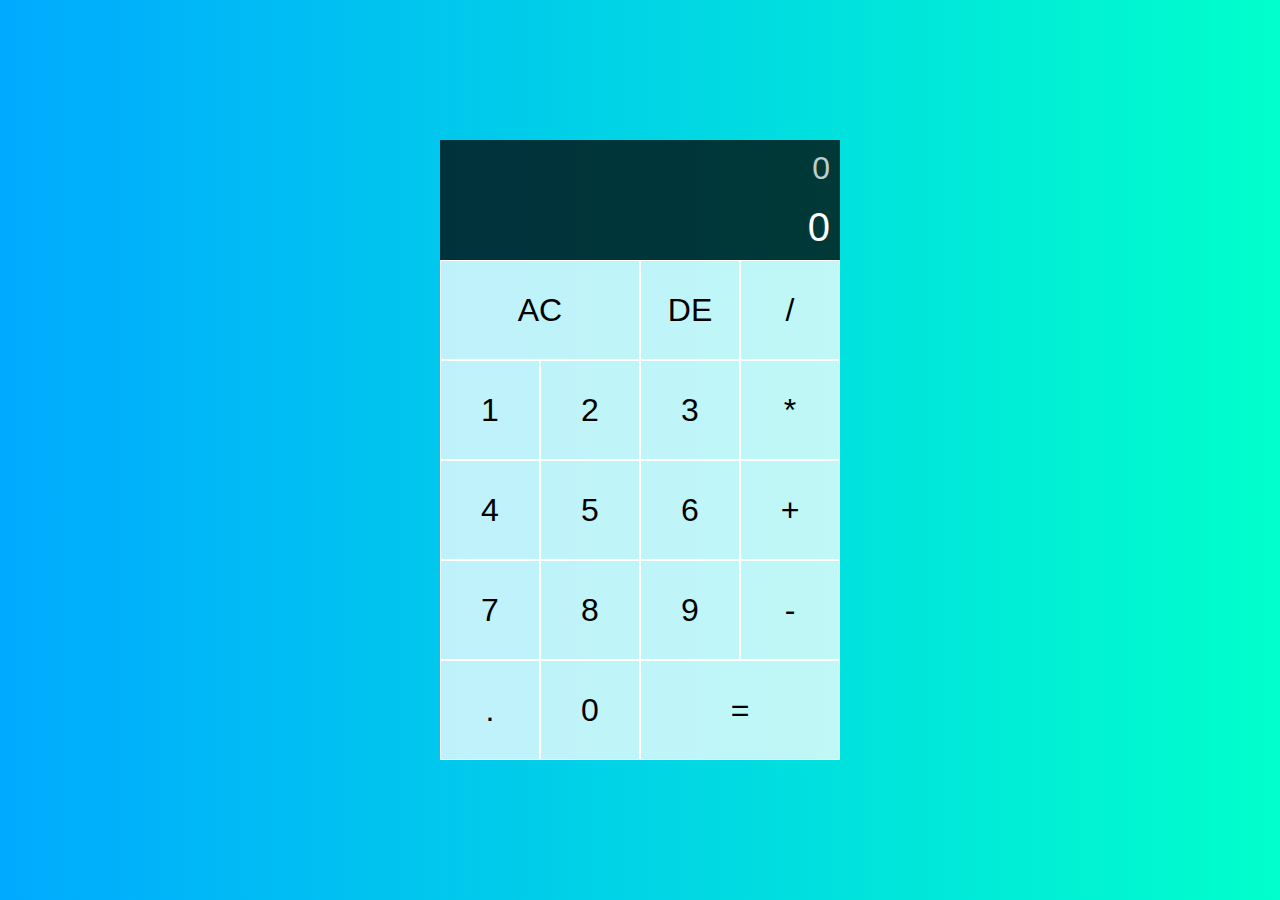
<file: index.html>
<!DOCTYPE html>
<html>
    <head>
        <meta charset="UTF-8">
        <meta name="viewport" content="width=device-width, initial-scale=1">
        <link rel="stylesheet" href="calculator.css">
        <meta http-equiv="X-UA-Compatible" content="ie=edge">
        <link rel="stylesheet" href="calculator.css">
        <script src="script.js" defer> </script>
    </head>
    <body>
        <!-- calculator body -->
    <div class="calculator-grid">


        <!-- output screen -->
        <div class="output">
            <div data-previous-operand class="previous-operand">0</div>
            <div data-current-operand class="current-operand">0</div>
        </div>


        <!-- adding button -->
        <button data-allclear class="span-two">AC</button>
        <button data-delete>DE</button>
        <button data-operation>/</button>
        <button data-number>1</button>
        <button data-number>2</button>
        <button data-number>3</button>
        <button data-operation>*</button>
        <button data-number>4</button>
        <button data-number>5</button>
        <button data-number>6</button>
        <button data-operation>+</button>
        <button data-number>7</button>
        <button data-number>8</button>
        <button data-number>9</button>
        <button data-operation>-</button>
        <button data-number>.</button>
        <button data-number>0</button>
        <button data-equals class="span-two">=</button>
        




        
    </div>
   
    </body>
</html>
</file>
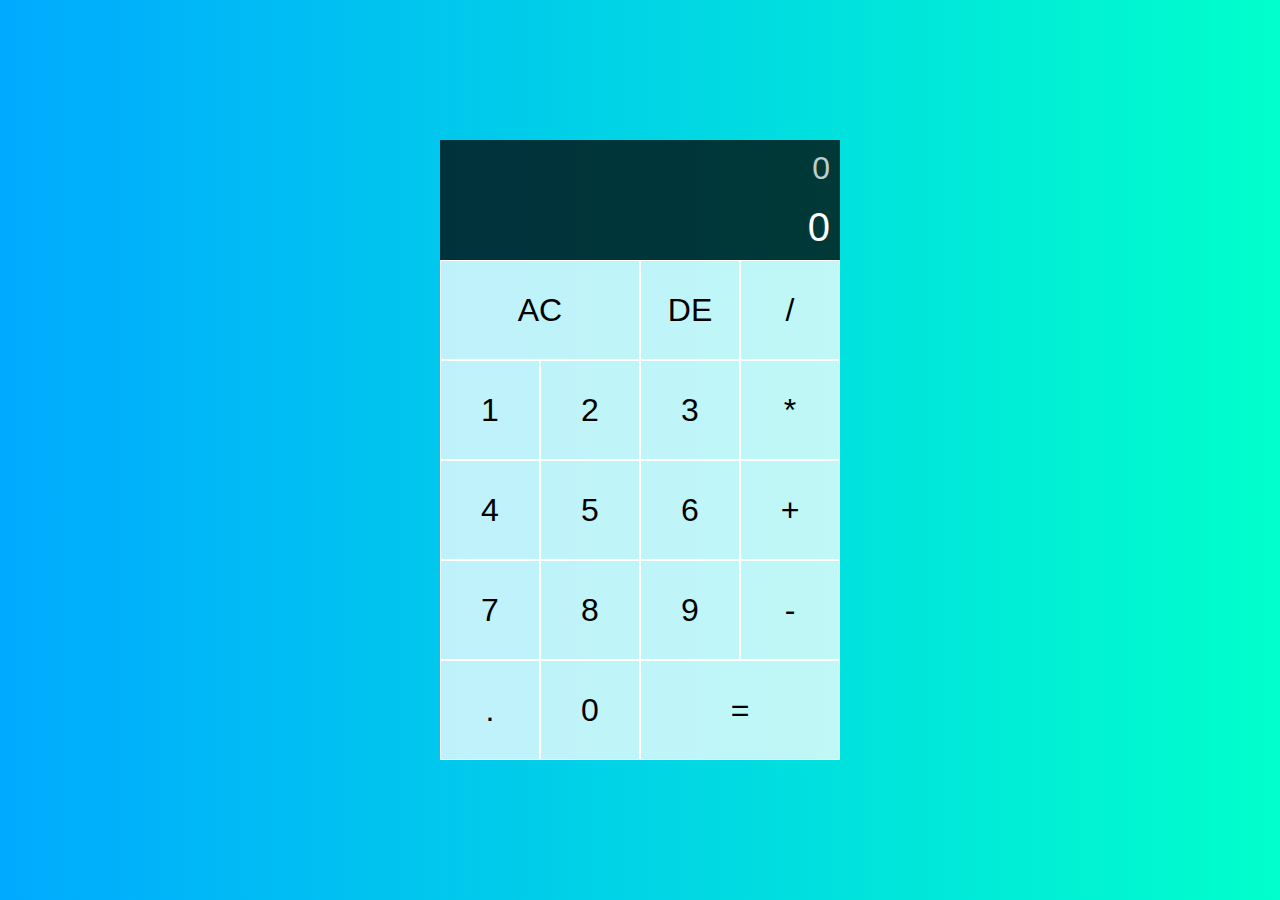
<file: calclator.html>
<!DOCTYPE html>
<html>
    <head>
        <meta charset="UTF-8">
        <meta name="viewport" content="width=device-width, initial-scale=1">
        <link rel="stylesheet" href="calculator.css">
        <meta http-equiv="X-UA-Compatible" content="ie=edge">
        <link rel="stylesheet" href="calculator.css">
        <script src="script.js" defer> </script>
    </head>
    <body>
        <!-- calculator body -->
    <div class="calculator-grid">


        <!-- output screen -->
        <div class="output">
            <div data-previous-operand class="previous-operand">0</div>
            <div data-current-operand class="current-operand">0</div>
        </div>


        <!-- adding button -->
        <button data-allclear class="span-two">AC</button>
        <button data-delete>DE</button>
        <button data-operation>/</button>
        <button data-number>1</button>
        <button data-number>2</button>
        <button data-number>3</button>
        <button data-operation>*</button>
        <button data-number>4</button>
        <button data-number>5</button>
        <button data-number>6</button>
        <button data-operation>+</button>
        <button data-number>7</button>
        <button data-number>8</button>
        <button data-number>9</button>
        <button data-operation>-</button>
        <button data-number>.</button>
        <button data-number>0</button>
        <button data-equals class="span-two">=</button>
        




        
    </div>
   
    </body>
</html>
</file>
<file: calculator.css>
*,
*::after,
*::before {
  box-sizing: border-box;
  font-family: "Franklin Gothic Medium", "Arial Narrow", Arial, sans-serif;
  font-weight: normal;
}

body {
  margin: 0;
  padding: 0;
  background: linear-gradient(to right, #00aaff, #00ffcc);
}

.calculator-grid {
  display: grid;
  justify-content: center;
  align-content: center;
  min-height: 100vh;
  grid-template-columns: repeat(4, 100px);
  grid-template-rows: minmax(120px, auto) repeat(5, 100px);
}

.calculator-grid > button {
  cursor: pointer;
  font-size: 2rem;
  border: 1px solid white;
  outline: none;
  background-color: rgba(255, 255, 255, 0.75);
}

.calculator-grid button:hover {
  background-color: rgba(255, 255, 255, 0.9);
}

.span-two {
  grid-column: span 2;
}

.output {
  grid-column: 1/-1;
  background-color: rgba(0, 0, 0, 0.75);
  display: flex;
  align-items: flex-end;
  justify-content: space-between;
  flex-direction: column;
  padding: 10px;
  word-wrap: break-word;
  word-break: break-all;
}

.output > .previous-operand {
  color: rgba(255, 255, 255, 0.75);
  font-size: 2rem;
}

.output > .current-operand {
  color: white;
  font-size: 2.5rem;
}
</file>
